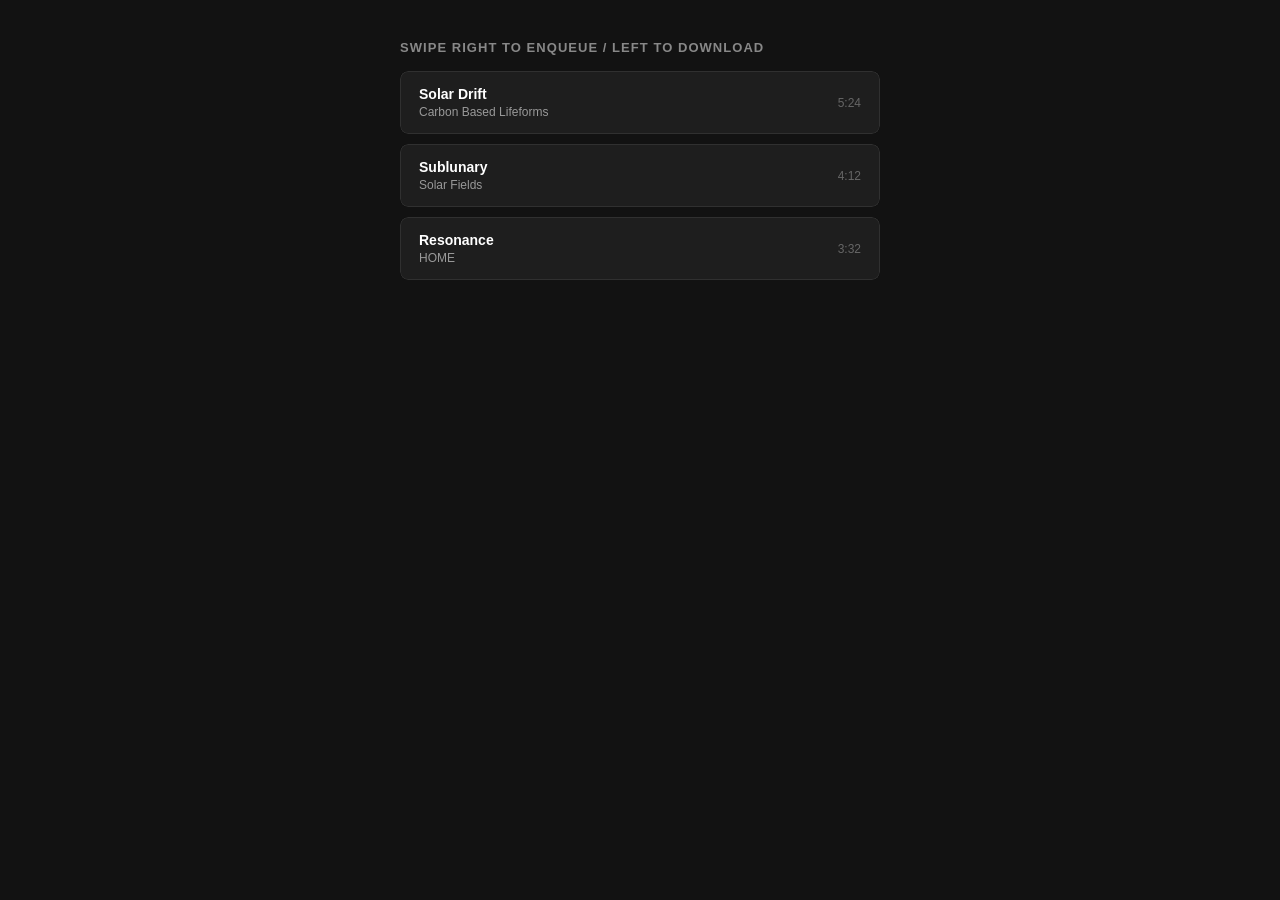
<file: test.html>
<!DOCTYPE html>
<html lang="en">
<head>
  <meta charset="UTF-8">
  <meta name="viewport" content="width=device-width, initial-scale=1.0">
  <title>Swipe to Enqueue / Download (50px Fixed Gap)</title>
  <style>
    * {
      box-sizing: border-box;
      margin: 0;
      padding: 0;
    }

    body {
      background-color: #121212;
      color: #ffffff;
      font-family: -apple-system, BlinkMacSystemFont, "Segoe UI", Roboto, sans-serif;
      display: flex;
      justify-content: center;
      padding: 40px 16px;
    }

    .playlist-container {
      width: 100%;
      max-width: 480px;
    }

    .playlist-header {
      font-size: 13px;
      font-weight: 700;
      letter-spacing: 0.08em;
      text-transform: uppercase;
      color: #888888;
      margin-bottom: 16px;
    }

    /* Vertical collapse wrapper */
    .swipe-item-wrapper {
      display: grid;
      grid-template-rows: 1fr;
      transition: grid-template-rows 250ms cubic-bezier(0.4, 0, 0.2, 1),
                  margin-bottom 250ms cubic-bezier(0.4, 0, 0.2, 1),
                  opacity 200ms ease;
      margin-bottom: 10px;
      overflow: hidden;
    }

    .swipe-item-wrapper.collapsed {
      grid-template-rows: 0fr;
      margin-bottom: 0px;
      opacity: 0;
    }

    .swipe-item-inner {
      min-height: 0;
      position: relative;
      overflow: hidden;
      border-radius: 8px;
      user-select: none;
      touch-action: pan-y;
    }

    /* Underlay background */
    .swipe-underlay {
      position: absolute;
      inset: 0;
      background-color: #000000;
    }

    /* Action SVG containers: Absolute positioning for 50px gap tracking */
    .underlay-action {
      position: absolute;
      top: 50%;
      margin-top: -11px; /* Half of 22px height */
      display: flex;
      align-items: center;
      justify-content: center;
      width: 22px;
      height: 22px;
      will-change: transform;
      color: #ffffff;
    }

    .underlay-action svg {
      width: 22px;
      height: 22px;
      stroke: currentColor;
      stroke-width: 2.2;
      stroke-linecap: round;
      stroke-linejoin: round;
      fill: none;
    }

    /* Initial parked state (hidden off-screen) */
    .action-enqueue {
      left: 0;
      transform: translateX(-22px); /* 0px gap + 22px icon width */
    }

    .action-download {
      right: 0;
      transform: translateX(22px); /* 0px gap + 22px icon width */
    }

    .underlay-action.snapping {
      transition: transform 250ms cubic-bezier(0.2, 0, 0, 1);
    }

    .underlay-action.legend-triggered {
      color: #00ff88;
    }

    .action-enqueue.enqueue-success {
      color: #00ff88 !important;
      filter: drop-shadow(0 0 6px rgba(0, 255, 136, 0.75));
    }

    .action-enqueue.enqueue-success::after {
      content: "";
      position: absolute;
      top: -2px;
      right: -3px;
      width: 5px;
      height: 5px;
      border-radius: 50%;
      background-color: #00ff88;
      box-shadow: 0 0 5px #00ff88, 0 0 8px rgba(0, 255, 136, 0.7);
      pointer-events: none;
    }

    /* Foreground surface (Draggable track row) */
    .swipe-surface {
      position: relative;
      display: flex;
      justify-content: space-between;
      align-items: center;
      padding: 14px 18px;
      background: #1e1e1e;
      border: 1px solid rgba(255, 255, 255, 0.08);
      border-radius: 8px;
      cursor: grab;
      will-change: transform;
      transform: translateX(var(--swipe-x, 0px));
    }

    .swipe-surface:active {
      cursor: grabbing;
    }

    .swipe-surface.snapping {
      transition: transform 250ms cubic-bezier(0.2, 0, 0, 1);
    }

    .swipe-surface.exiting-right {
      transition: transform 200ms cubic-bezier(0.4, 0, 1, 1);
      transform: translateX(105%) !important;
    }

    .swipe-surface.exiting-left {
      transition: transform 200ms cubic-bezier(0.4, 0, 1, 1);
      transform: translateX(-105%) !important;
    }

    .track-meta {
      display: flex;
      flex-direction: column;
      gap: 3px;
    }

    .track-title {
      font-size: 14px;
      font-weight: 600;
      color: #ffffff;
    }

    .track-artist {
      font-size: 12px;
      color: #999999;
    }

    .track-duration {
      font-size: 12px;
      color: #666666;
      font-variant-numeric: tabular-nums;
    }
  </style>
</head>
<body>

  <div class="playlist-container">
    <div class="playlist-header">Swipe Right to Enqueue / Left to Download</div>

    <div class="swipe-item-wrapper" id="track-1">
      <div class="swipe-item-inner">
        <div class="swipe-underlay">
          <!-- Enqueue Icon (List with Plus) -->
          <div class="underlay-action action-enqueue">
            <svg viewBox="0 0 24 24">
              <line x1="4" y1="6" x2="14" y2="6"></line>
              <line x1="4" y1="12" x2="14" y2="12"></line>
              <line x1="4" y1="18" x2="11" y2="18"></line>
              <line x1="18" y1="9" x2="18" y2="15"></line>
              <line x1="15" y1="12" x2="21" y2="12"></line>
            </svg>
          </div>

          <!-- Download Icon (Arrow to Tray) -->
          <div class="underlay-action action-download">
            <svg viewBox="0 0 24 24">
              <path d="M21 15v4a2 2 0 0 1-2 2H5a2 2 0 0 1-2-2v-4"></path>
              <polyline points="7 10 12 15 17 10"></polyline>
              <line x1="12" y1="15" x2="12" y2="3"></line>
            </svg>
          </div>
        </div>

        <div class="swipe-surface">
          <div class="track-meta">
            <div class="track-title">Solar Drift</div>
            <div class="track-artist">Carbon Based Lifeforms</div>
          </div>
          <div class="track-duration">5:24</div>
        </div>
      </div>
    </div>

    <div class="swipe-item-wrapper" id="track-2">
      <div class="swipe-item-inner">
        <div class="swipe-underlay">
          <div class="underlay-action action-enqueue">
            <svg viewBox="0 0 24 24">
              <line x1="4" y1="6" x2="14" y2="6"></line>
              <line x1="4" y1="12" x2="14" y2="12"></line>
              <line x1="4" y1="18" x2="11" y2="18"></line>
              <line x1="18" y1="9" x2="18" y2="15"></line>
              <line x1="15" y1="12" x2="21" y2="12"></line>
            </svg>
          </div>

          <div class="underlay-action action-download">
            <svg viewBox="0 0 24 24">
              <path d="M21 15v4a2 2 0 0 1-2 2H5a2 2 0 0 1-2-2v-4"></path>
              <polyline points="7 10 12 15 17 10"></polyline>
              <line x1="12" y1="15" x2="12" y2="3"></line>
            </svg>
          </div>
        </div>

        <div class="swipe-surface">
          <div class="track-meta">
            <div class="track-title">Sublunary</div>
            <div class="track-artist">Solar Fields</div>
          </div>
          <div class="track-duration">4:12</div>
        </div>
      </div>
    </div>

    <div class="swipe-item-wrapper" id="track-3">
      <div class="swipe-item-inner">
        <div class="swipe-underlay">
          <div class="underlay-action action-enqueue">
            <svg viewBox="0 0 24 24">
              <line x1="4" y1="6" x2="14" y2="6"></line>
              <line x1="4" y1="12" x2="14" y2="12"></line>
              <line x1="4" y1="18" x2="11" y2="18"></line>
              <line x1="18" y1="9" x2="18" y2="15"></line>
              <line x1="15" y1="12" x2="21" y2="12"></line>
            </svg>
          </div>

          <div class="underlay-action action-download">
            <svg viewBox="0 0 24 24">
              <path d="M21 15v4a2 2 0 0 1-2 2H5a2 2 0 0 1-2-2v-4"></path>
              <polyline points="7 10 12 15 17 10"></polyline>
              <line x1="12" y1="15" x2="12" y2="3"></line>
            </svg>
          </div>
        </div>

        <div class="swipe-surface">
          <div class="track-meta">
            <div class="track-title">Resonance</div>
            <div class="track-artist">HOME</div>
          </div>
          <div class="track-duration">3:32</div>
        </div>
      </div>
    </div>
  </div>

  <script>
    function initGmailSwipe(wrapperElement) {
      const surface = wrapperElement.querySelector('.swipe-surface');
      const enqueueAction = wrapperElement.querySelector('.action-enqueue');
      const downloadAction = wrapperElement.querySelector('.action-download');

      let startX = 0;
      let currentX = 0;
      let isDragging = false;
      const thresholdRatio = 0.20; // 20% drag width confirms action
      const iconWidth = 22;
      const gap = 0;
      const parkOffset = gap + iconWidth; // 72px total offset

      surface.addEventListener('pointerdown', (e) => {
        if (e.button !== 0) return;
        startX = e.clientX;
        isDragging = true;
        surface.classList.remove('snapping');
        enqueueAction.classList.remove('snapping');
        downloadAction.classList.remove('snapping');
        surface.setPointerCapture(e.pointerId);
      });

      surface.addEventListener('pointermove', (e) => {
        if (!isDragging) return;

        currentX = e.clientX - startX;
        surface.style.setProperty('--swipe-x', `${currentX}px`);

        if (currentX > 0) {
          // Right Swipe: Logo follows card div till fully revealed (0px), then clamps
          const enqX = Math.min(0, currentX - parkOffset);
          enqueueAction.style.transform = `translateX(${enqX}px)`;
          downloadAction.style.transform = `translateX(${parkOffset}px)`;
          if (currentX >= Math.max(64, surface.offsetWidth * thresholdRatio)) {
            enqueueAction.classList.add('legend-triggered');
          } else {
            enqueueAction.classList.remove('legend-triggered', 'enqueue-success');
          }
        } else if (currentX < 0) {
          // Left Swipe: Logo follows card div till fully revealed (0px), then clamps
          const downX = Math.max(0, currentX + parkOffset);
          downloadAction.style.transform = `translateX(${downX}px)`;
          enqueueAction.style.transform = `translateX(-${parkOffset}px)`;
          enqueueAction.classList.remove('legend-triggered', 'enqueue-success');
        } else {
          enqueueAction.style.transform = `translateX(-${parkOffset}px)`;
          downloadAction.style.transform = `translateX(${parkOffset}px)`;
          enqueueAction.classList.remove('legend-triggered', 'enqueue-success');
        }
      });

      function finishSwipe(e) {
        if (!isDragging) return;
        isDragging = false;
        surface.releasePointerCapture(e.pointerId);

        const thresholdPx = Math.max(64, surface.offsetWidth * thresholdRatio);
        const pastThreshold = Math.abs(currentX) > thresholdPx;

        if (pastThreshold) {
          // Eject surface off-screen
          const isRight = currentX > 0;
          if (isRight) {
            enqueueAction.classList.add('enqueue-success');
          }
          surface.classList.add(isRight ? 'exiting-right' : 'exiting-left');

          surface.addEventListener('transitionend', (ev) => {
            if (ev.propertyName !== 'transform') return;

            // Collapse height to close list gap
            wrapperElement.classList.add('collapsed');

            wrapperElement.addEventListener('transitionend', (collapseEv) => {
              if (collapseEv.propertyName !== 'grid-template-rows') return;
              wrapperElement.remove();
            }, { once: true });

          }, { once: true });

        } else {
          // Aborted: Snap surface and SVGs back to parked state
          surface.classList.add('snapping');
          enqueueAction.classList.add('snapping');
          downloadAction.classList.add('snapping');

          surface.style.setProperty('--swipe-x', '0px');
          enqueueAction.style.transform = `translateX(-${parkOffset}px)`;
          downloadAction.style.transform = `translateX(${parkOffset}px)`;
        }

        currentX = 0;
      }

      surface.addEventListener('pointerup', finishSwipe);
      surface.addEventListener('pointercancel', finishSwipe);
    }

    document.querySelectorAll('.swipe-item-wrapper').forEach(initGmailSwipe);
  </script>
</body>
</html>
</file>
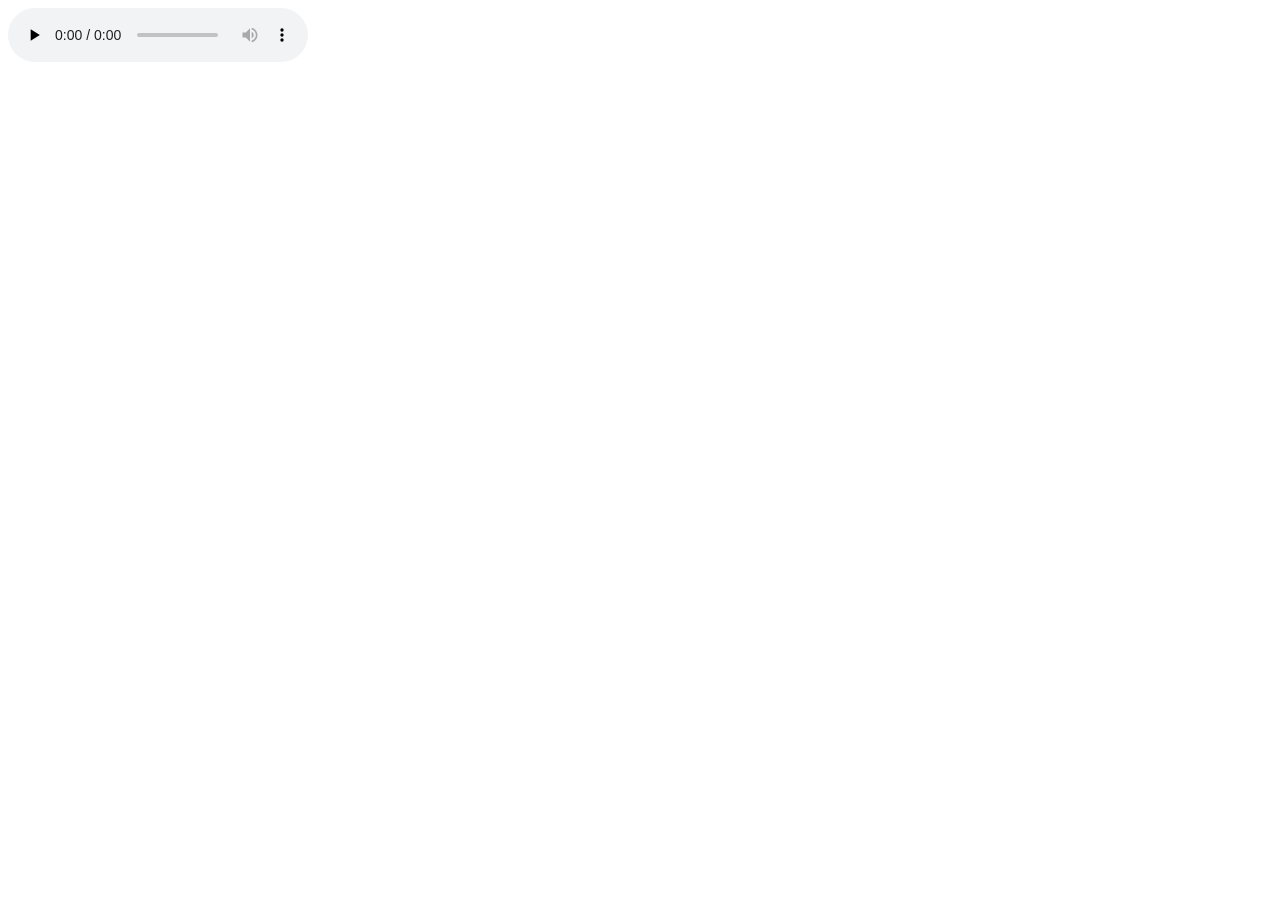
<file: test_mse.html>
<!DOCTYPE html>
<html>
<body>
<audio id="audio" controls></audio>
<script>
async function run() {
    const url = "https://media-proxy.system-cache-node.workers.dev/Gym/Crazy%20Kiya%20Re%20-%20Sunidhi%20Chauhan%20-%20Topic.webm";
    const audio = document.getElementById('audio');
    
    audio.addEventListener('error', (e) => {
        console.error("Audio error:", audio.error.code, audio.error.message);
    });
    
    const ms = new MediaSource();
    audio.src = URL.createObjectURL(ms);
    
    audio.play().catch(e => console.error("Play error:", e));
    
    await new Promise(r => ms.addEventListener('sourceopen', r));
    console.log("Source open");
    
    const sb = ms.addSourceBuffer('audio/webm; codecs="opus, vorbis"');
    sb.addEventListener('error', e => console.error("SB error", e));
    
    const resp = await fetch(url, { headers: { "Range": "bytes=0-500000" }});
    const data = await resp.arrayBuffer();
    
    sb.appendBuffer(data);
    await new Promise(r => sb.addEventListener('updateend', r));
    console.log("Append done. Audio duration:", audio.duration);
    
    audio.play().catch(e => console.error("Play error:", e));
}
run();
</script>
</body>
</html>
</file>
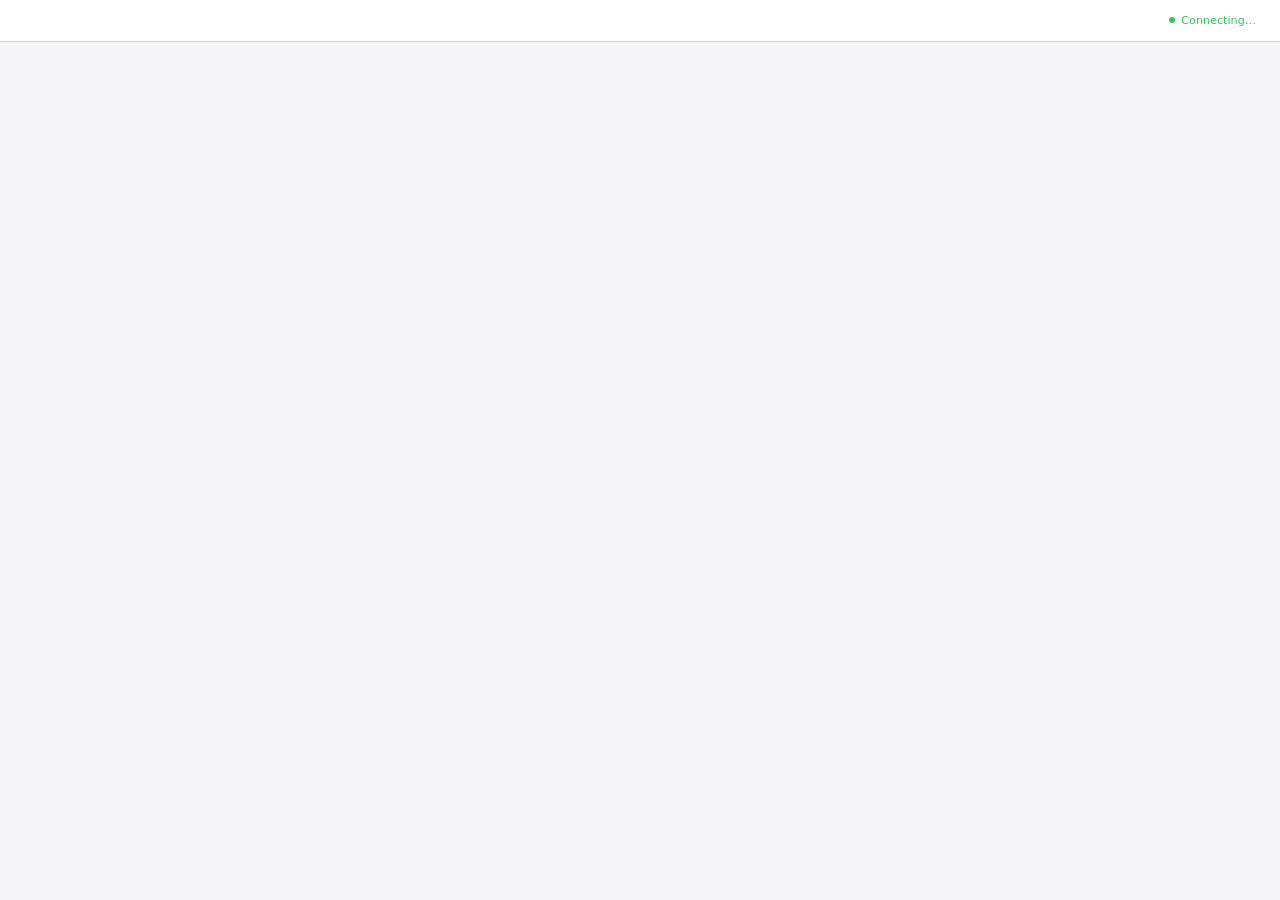
<file: .agents/skills/skills/brainstorming/scripts/frame-template.html>
<!DOCTYPE html>
<html>
<head>
  <meta charset="utf-8">
  <title>Superpowers Brainstorming</title>
  <style>
    /*
     * BRAINSTORM COMPANION FRAME TEMPLATE
     *
     * This template provides a consistent frame with:
     * - OS-aware light/dark theming
     * - Header branding and connection status
     * - Scrollable main content area
     * - CSS helpers for common UI patterns
     *
     * Content is injected via placeholder comment in #frame-content.
     */

    * { box-sizing: border-box; margin: 0; padding: 0; }
    html, body { height: 100%; overflow: hidden; }

    /* ===== THEME VARIABLES ===== */
    :root {
      --bg-primary: #f5f5f7;
      --bg-secondary: #ffffff;
      --bg-tertiary: #e5e5e7;
      --border: #d1d1d6;
      --text-primary: #1d1d1f;
      --text-secondary: #86868b;
      --text-tertiary: #aeaeb2;
      --accent: #0071e3;
      --accent-hover: #0077ed;
      --success: #34c759;
      --warning: #ff9f0a;
      --error: #ff3b30;
      --selected-bg: #e8f4fd;
      --selected-border: #0071e3;
    }

    @media (prefers-color-scheme: dark) {
      :root {
        --bg-primary: #1d1d1f;
        --bg-secondary: #2d2d2f;
        --bg-tertiary: #3d3d3f;
        --border: #424245;
        --text-primary: #f5f5f7;
        --text-secondary: #86868b;
        --text-tertiary: #636366;
        --accent: #0a84ff;
        --accent-hover: #409cff;
        --selected-bg: rgba(10, 132, 255, 0.15);
        --selected-border: #0a84ff;
      }
    }

    body {
      font-family: system-ui, -apple-system, BlinkMacSystemFont, sans-serif;
      background: var(--bg-primary);
      color: var(--text-primary);
      display: flex;
      flex-direction: column;
      line-height: 1.5;
    }

    /* ===== FRAME STRUCTURE ===== */
    .brand { display: flex; align-items: center; min-width: 0; overflow: hidden; color: var(--text-secondary); line-height: 1; }
    .brand a { color: inherit; text-decoration: none; display: flex; align-items: center; gap: 0.5rem; min-width: 0; max-width: 100%; line-height: 1; }
    .brand-copy { display: block; min-width: 0; overflow: hidden; text-overflow: ellipsis; white-space: nowrap; line-height: 1; transform: translateY(-1px); }
    .brand-logo { display: block; height: 1em; width: auto; max-width: 180px; flex-shrink: 0; filter: invert(1); }
    @media (prefers-color-scheme: dark) {
      .brand-logo { filter: none; }
    }
    .status { font-size: 0.7rem; color: var(--status-color, var(--success)); display: flex; align-items: center; gap: 0.4rem; justify-self: end; white-space: nowrap; line-height: 1; }
    .status::before { content: ''; width: 6px; height: 6px; background: var(--status-color, var(--success)); border-radius: 50%; }

    .main { flex: 1; overflow-y: auto; }
    #frame-content { padding: 2rem; min-height: 100%; }

    .header {
      background: var(--bg-secondary);
      border-bottom: 1px solid var(--border);
      padding: 0.5rem 1.5rem;
      flex-shrink: 0;
      display: grid;
      grid-template-columns: minmax(0, 1fr) auto;
      align-items: center;
      gap: 1rem;
      min-height: 42px;
    }
    .header .brand { justify-self: start; width: 100%; font-size: 0.75rem; line-height: 1; }
    .header .status { grid-column: 2; line-height: 1; }
    .header span {
      font-size: 0.75rem;
      color: var(--text-secondary);
    }
    .header .selected-text {
      color: var(--accent);
      font-weight: 500;
    }

    /* ===== TYPOGRAPHY ===== */
    h2 { font-size: 1.5rem; font-weight: 600; margin-bottom: 0.5rem; }
    h3 { font-size: 1.1rem; font-weight: 600; margin-bottom: 0.25rem; }
    .subtitle { color: var(--text-secondary); margin-bottom: 1.5rem; }
    .section { margin-bottom: 2rem; }
    .label { font-size: 0.7rem; color: var(--text-secondary); text-transform: uppercase; letter-spacing: 0.05em; margin-bottom: 0.5rem; }

    /* ===== OPTIONS (for A/B/C choices) ===== */
    .options { display: flex; flex-direction: column; gap: 0.75rem; }
    .option {
      background: var(--bg-secondary);
      border: 2px solid var(--border);
      border-radius: 12px;
      padding: 1rem 1.25rem;
      cursor: pointer;
      transition: all 0.15s ease;
      display: flex;
      align-items: flex-start;
      gap: 1rem;
    }
    .option:hover { border-color: var(--accent); }
    .option.selected { background: var(--selected-bg); border-color: var(--selected-border); }
    .option .letter {
      background: var(--bg-tertiary);
      color: var(--text-secondary);
      width: 1.75rem; height: 1.75rem;
      border-radius: 6px;
      display: flex; align-items: center; justify-content: center;
      font-weight: 600; font-size: 0.85rem; flex-shrink: 0;
    }
    .option.selected .letter { background: var(--accent); color: white; }
    .option .content { flex: 1; }
    .option .content h3 { font-size: 0.95rem; margin-bottom: 0.15rem; }
    .option .content p { color: var(--text-secondary); font-size: 0.85rem; margin: 0; }

    /* ===== CARDS (for showing designs/mockups) ===== */
    .cards { display: grid; grid-template-columns: repeat(auto-fit, minmax(280px, 1fr)); gap: 1rem; }
    .card {
      background: var(--bg-secondary);
      border: 1px solid var(--border);
      border-radius: 12px;
      overflow: hidden;
      cursor: pointer;
      transition: all 0.15s ease;
    }
    .card:hover { border-color: var(--accent); transform: translateY(-2px); box-shadow: 0 4px 12px rgba(0,0,0,0.1); }
    .card.selected { border-color: var(--selected-border); border-width: 2px; }
    .card-image { background: var(--bg-tertiary); aspect-ratio: 16/10; display: flex; align-items: center; justify-content: center; }
    .card-body { padding: 1rem; }
    .card-body h3 { margin-bottom: 0.25rem; }
    .card-body p { color: var(--text-secondary); font-size: 0.85rem; }

    /* ===== MOCKUP CONTAINER ===== */
    .mockup {
      background: var(--bg-secondary);
      border: 1px solid var(--border);
      border-radius: 12px;
      overflow: hidden;
      margin-bottom: 1.5rem;
    }
    .mockup-header {
      background: var(--bg-tertiary);
      padding: 0.5rem 1rem;
      font-size: 0.75rem;
      color: var(--text-secondary);
      border-bottom: 1px solid var(--border);
    }
    .mockup-body { padding: 1.5rem; }

    /* ===== SPLIT VIEW (side-by-side comparison) ===== */
    .split { display: grid; grid-template-columns: 1fr 1fr; gap: 1.5rem; }
    @media (max-width: 700px) { .split { grid-template-columns: 1fr; } }

    /* ===== PROS/CONS ===== */
    .pros-cons { display: grid; grid-template-columns: 1fr 1fr; gap: 1rem; margin: 1rem 0; }
    .pros, .cons { background: var(--bg-secondary); border-radius: 8px; padding: 1rem; }
    .pros h4 { color: var(--success); font-size: 0.85rem; margin-bottom: 0.5rem; }
    .cons h4 { color: var(--error); font-size: 0.85rem; margin-bottom: 0.5rem; }
    .pros ul, .cons ul { margin-left: 1.25rem; font-size: 0.85rem; color: var(--text-secondary); }
    .pros li, .cons li { margin-bottom: 0.25rem; }

    /* ===== PLACEHOLDER (for mockup areas) ===== */
    .placeholder {
      background: var(--bg-tertiary);
      border: 2px dashed var(--border);
      border-radius: 8px;
      padding: 2rem;
      text-align: center;
      color: var(--text-tertiary);
    }

    /* ===== INLINE MOCKUP ELEMENTS ===== */
    .mock-nav { background: var(--accent); color: white; padding: 0.75rem 1rem; display: flex; gap: 1.5rem; font-size: 0.9rem; }
    .mock-sidebar { background: var(--bg-tertiary); padding: 1rem; min-width: 180px; }
    .mock-content { padding: 1.5rem; flex: 1; }
    .mock-button { background: var(--accent); color: white; border: none; padding: 0.5rem 1rem; border-radius: 6px; font-size: 0.85rem; }
    .mock-input { background: var(--bg-primary); border: 1px solid var(--border); border-radius: 6px; padding: 0.5rem; width: 100%; }
  </style>
</head>
<body>
  <div class="header">
    <!-- BRANDING -->
    <div class="status">Connecting…</div>
  </div>

  <div class="main">
    <div id="frame-content">
      <!-- CONTENT -->
    </div>
  </div>

</body>
</html>
</file>
